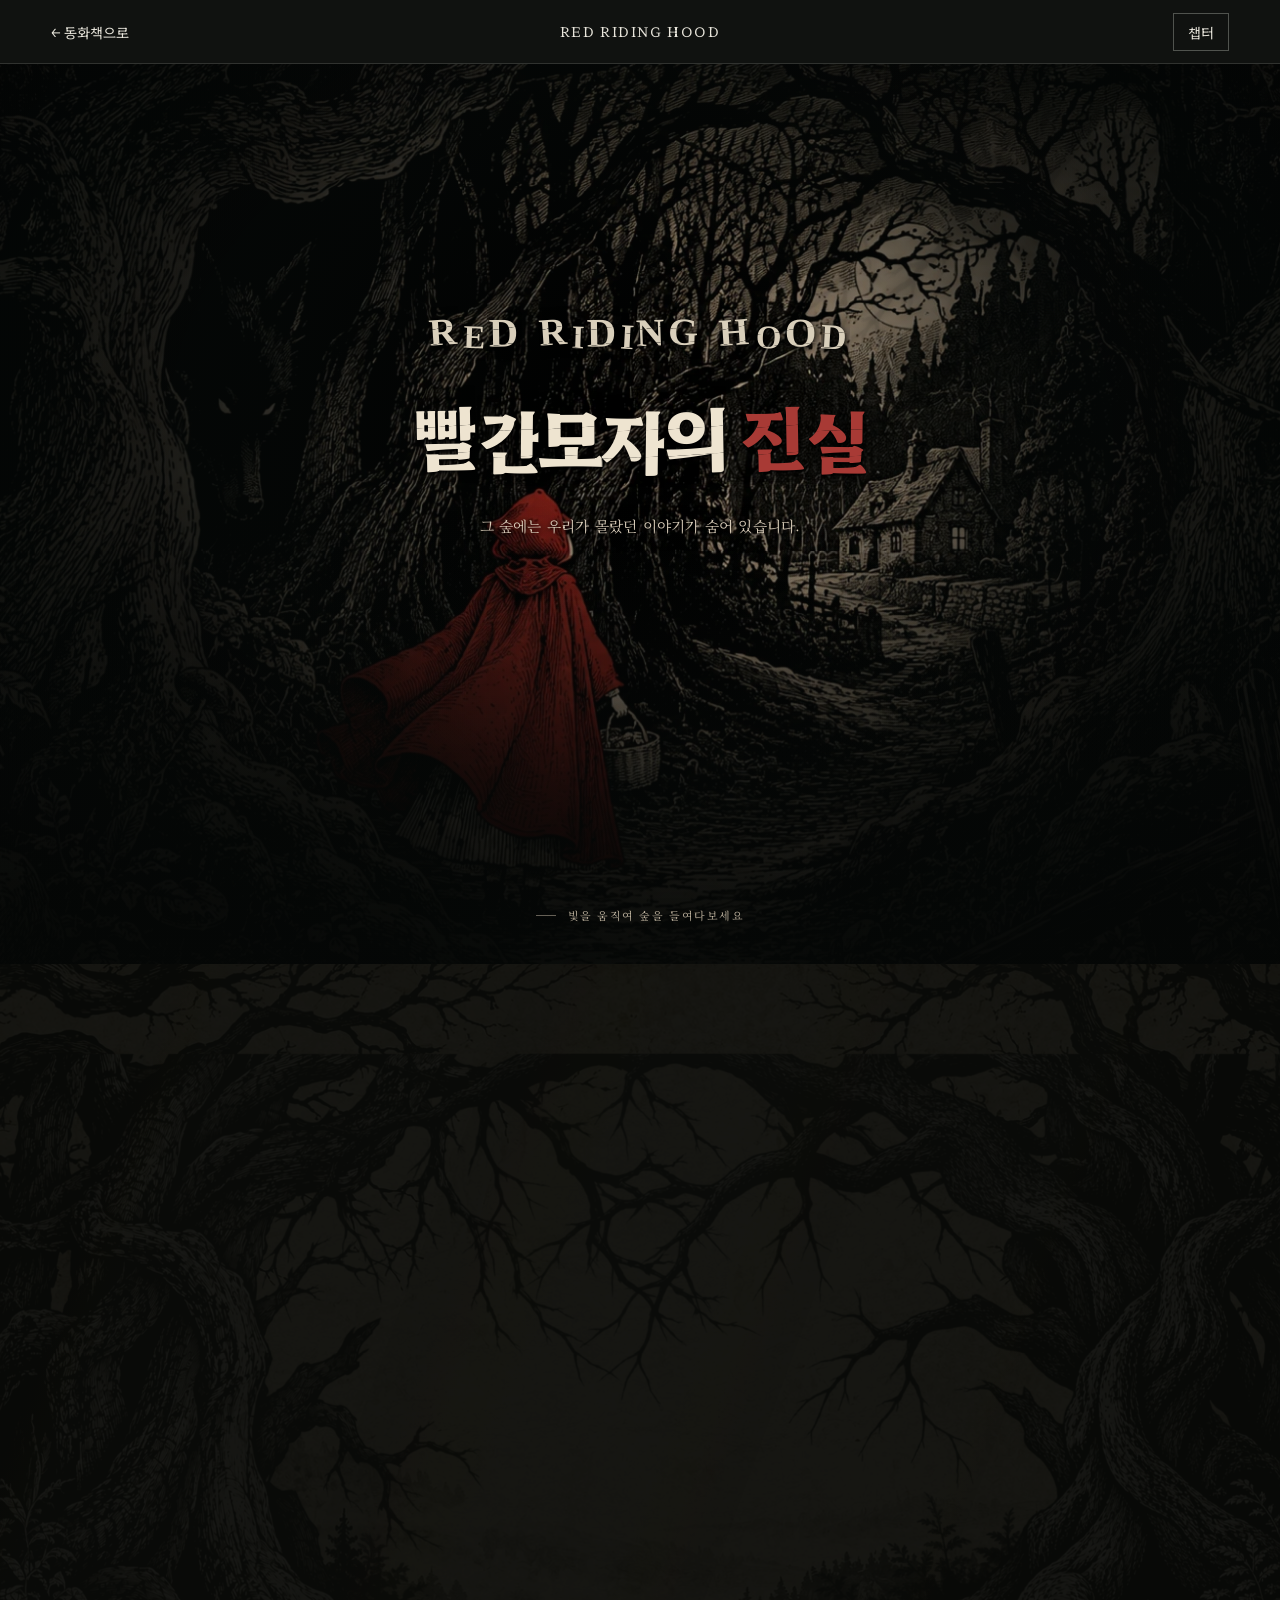
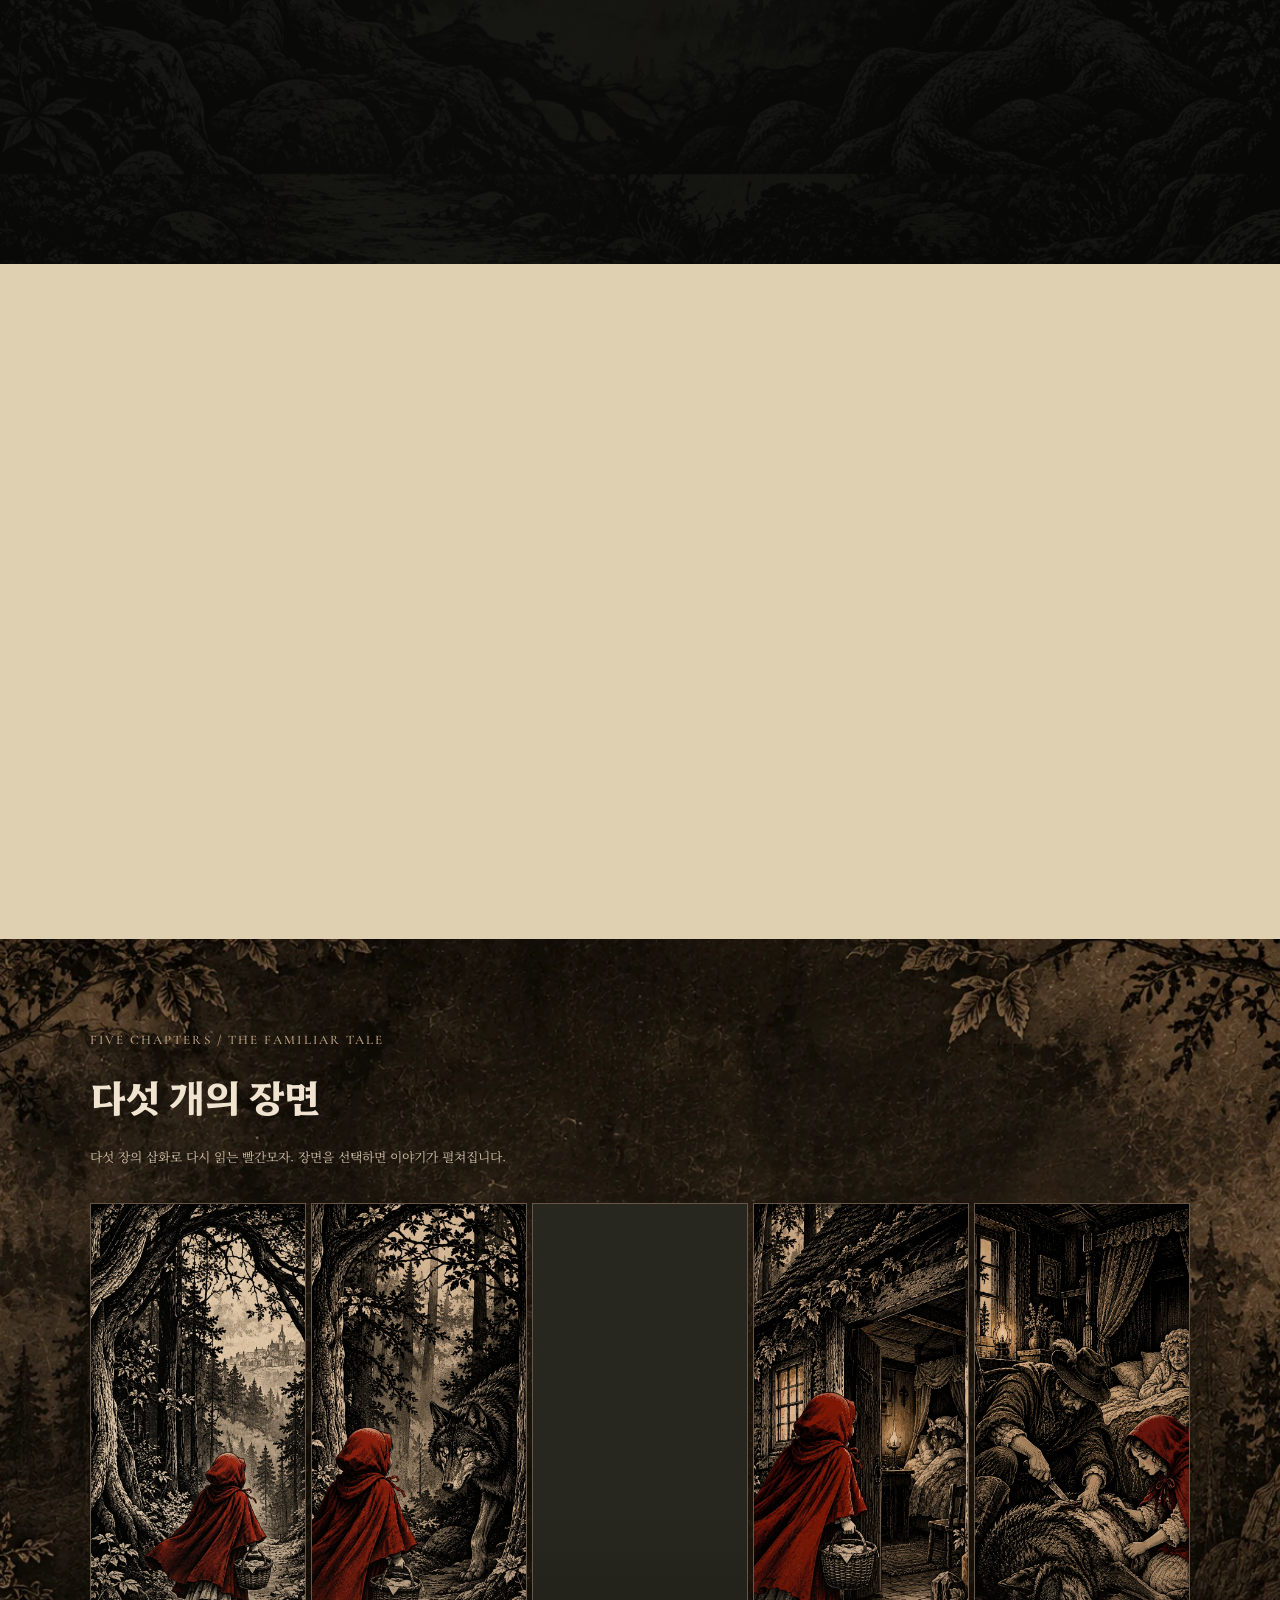
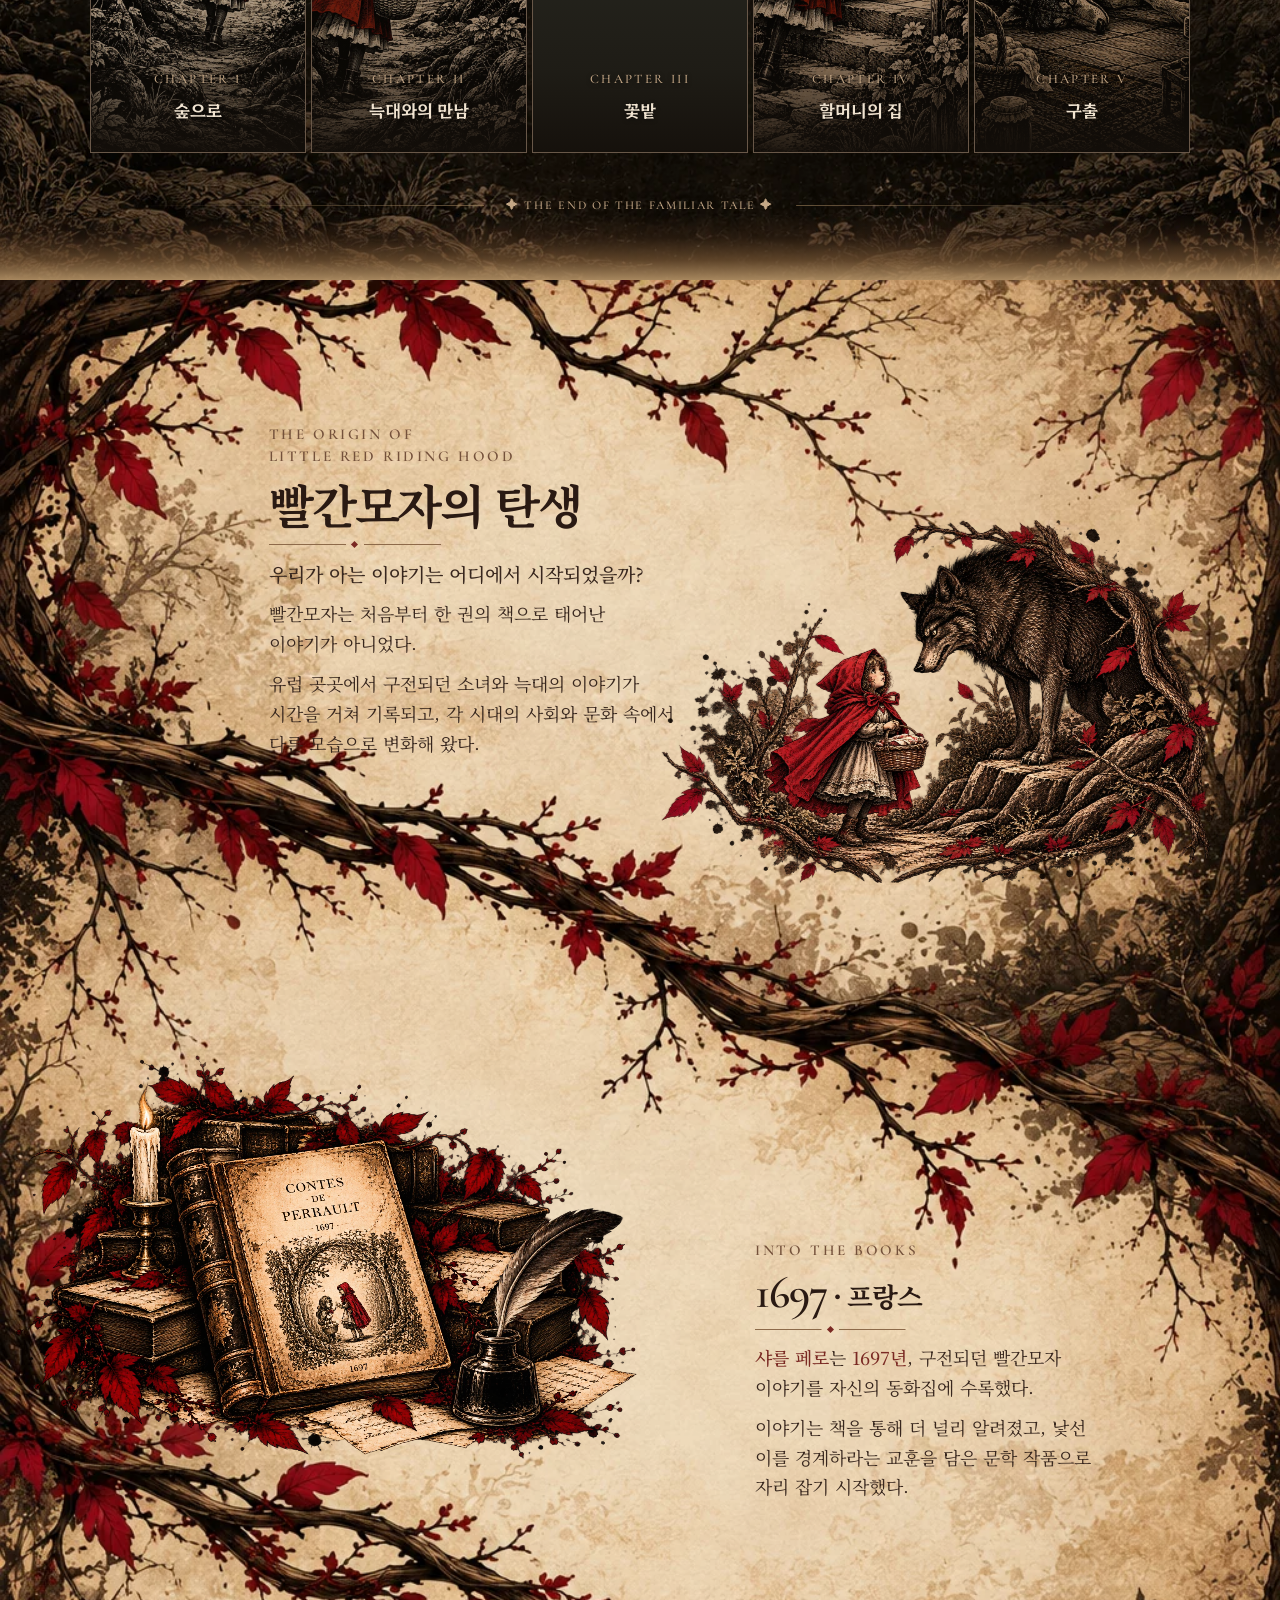
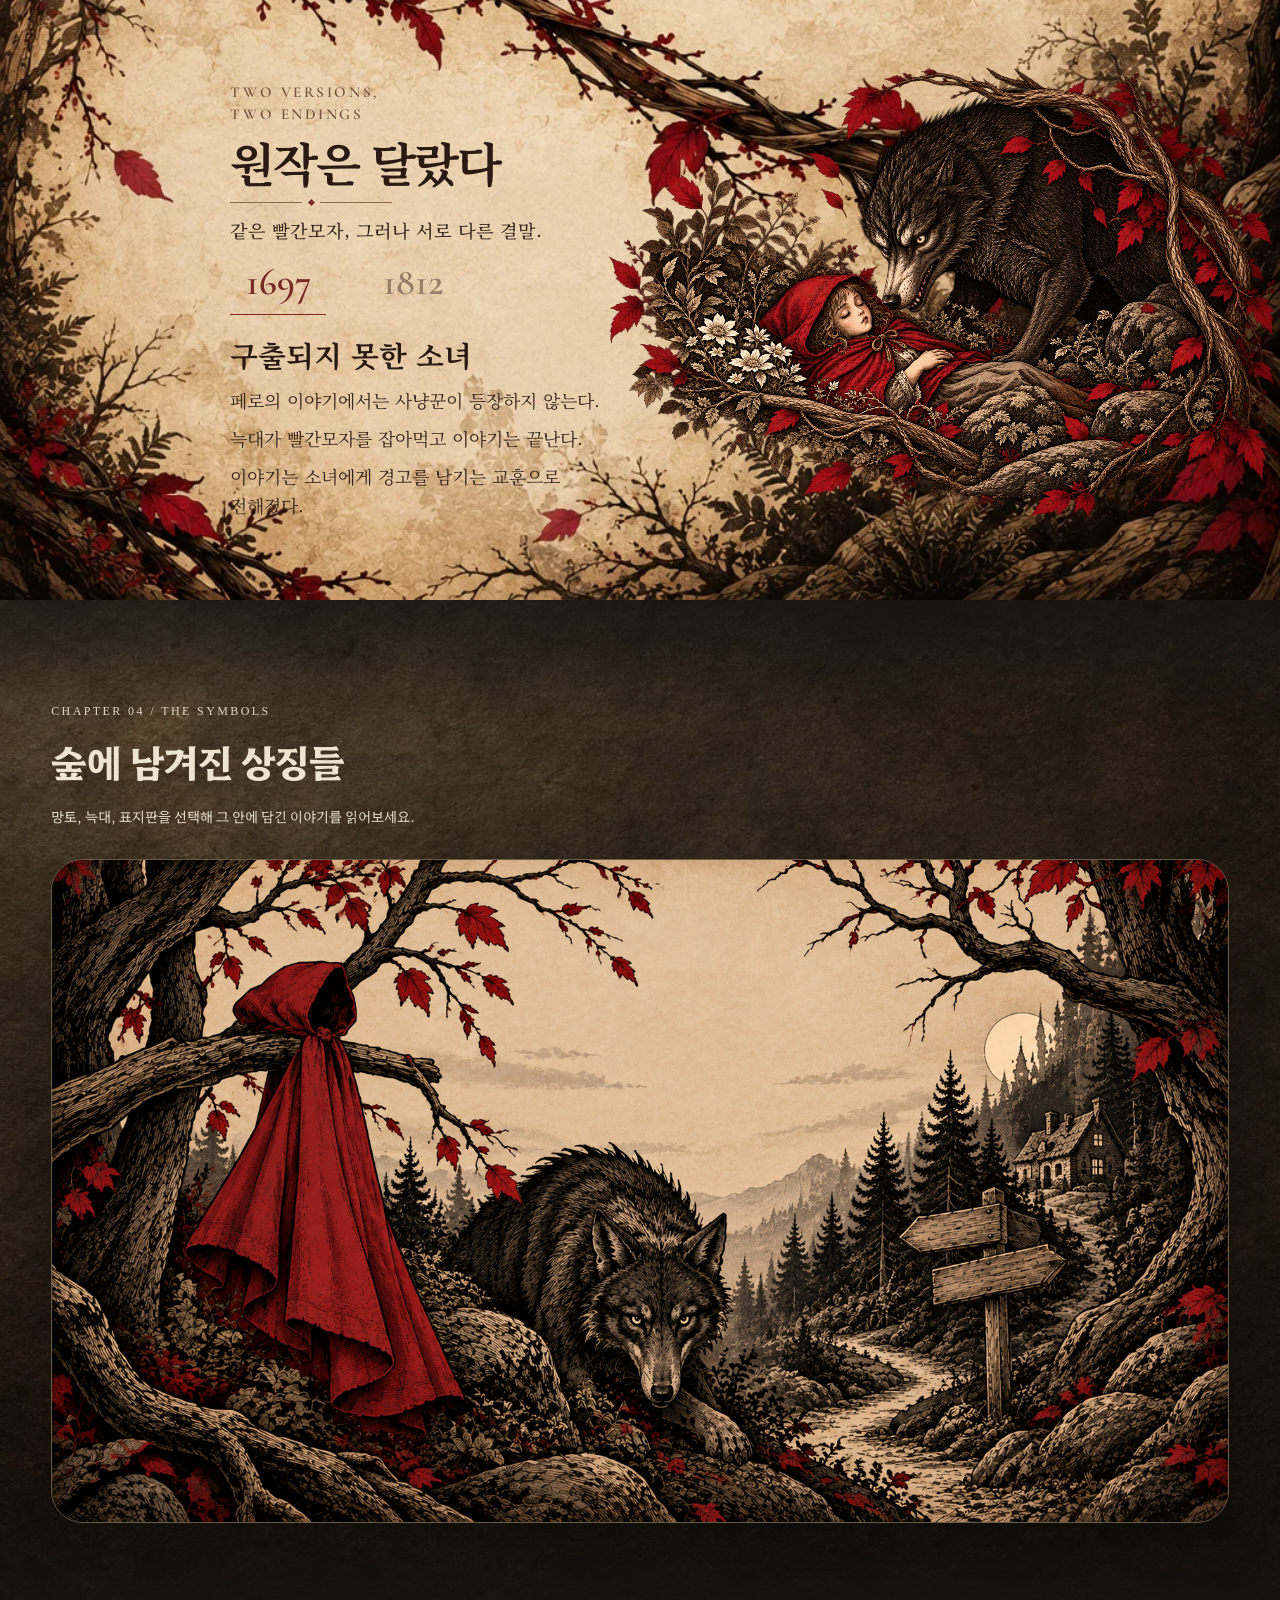
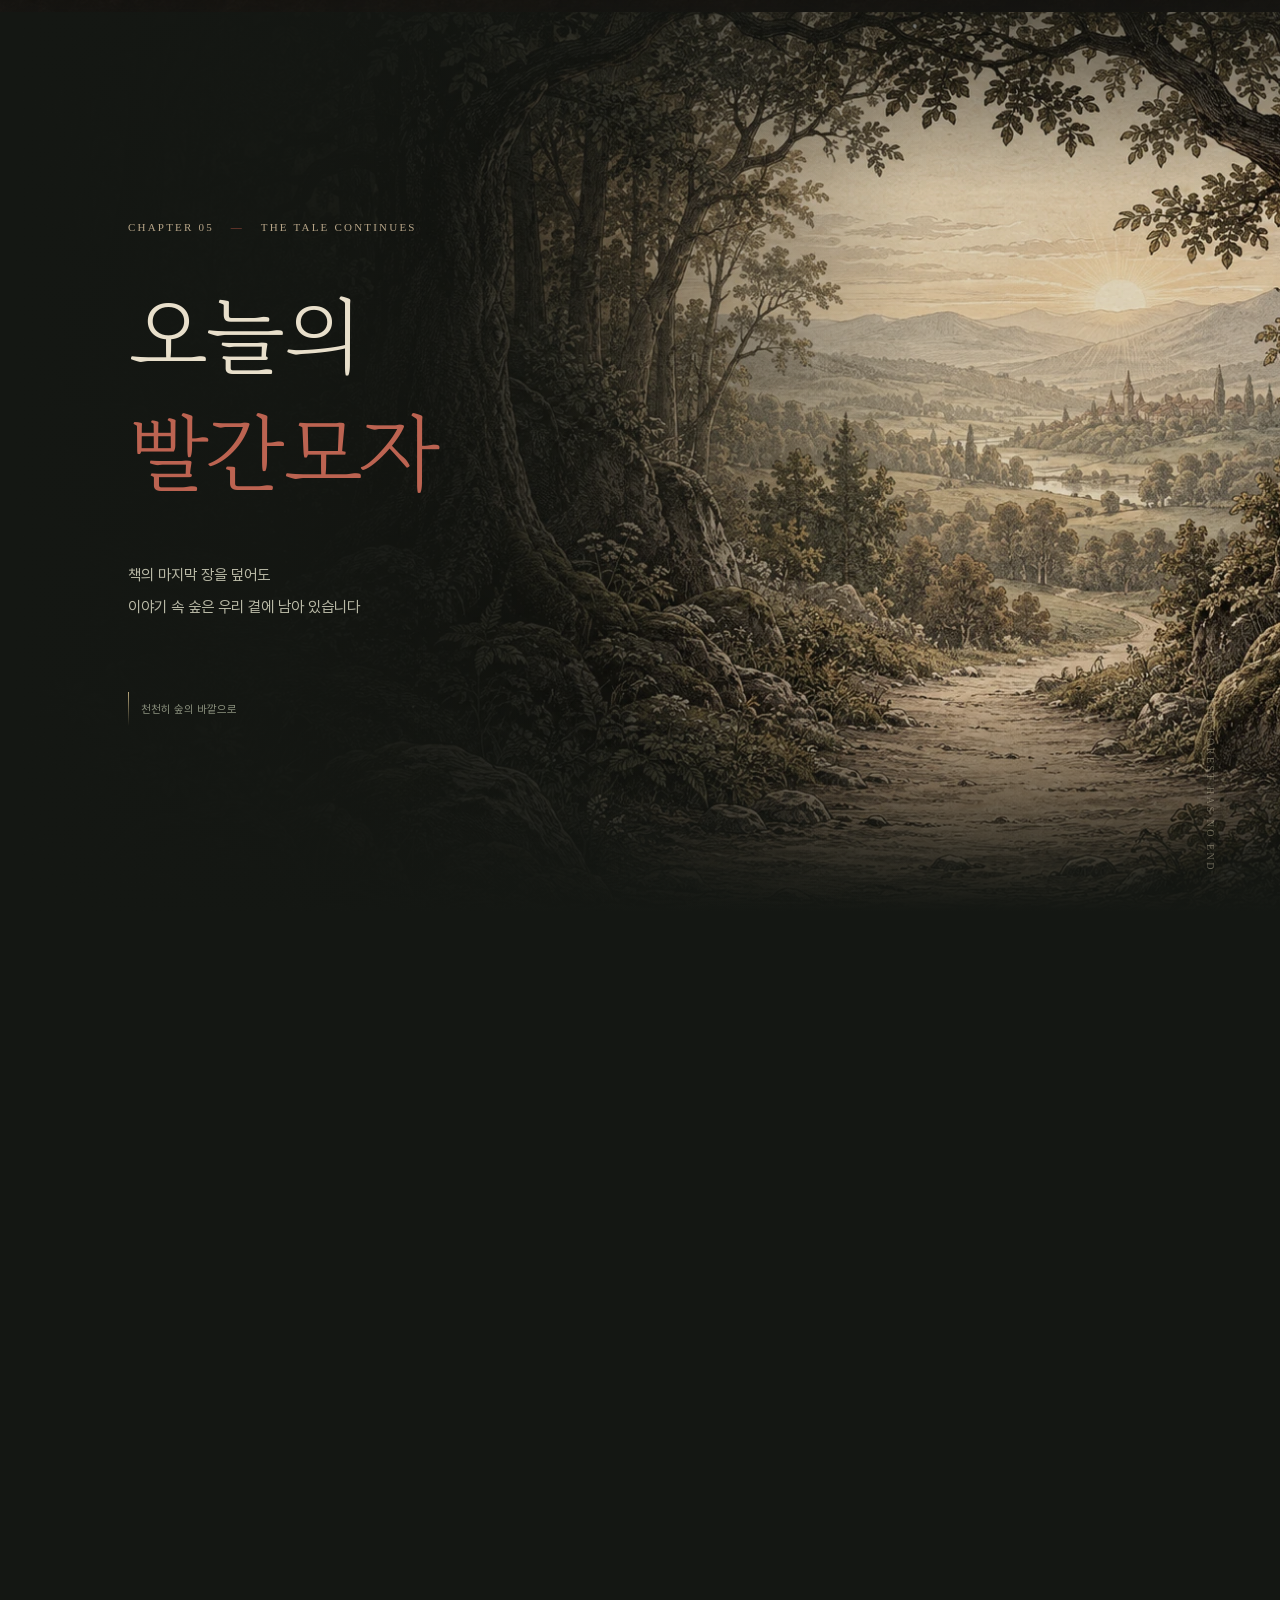
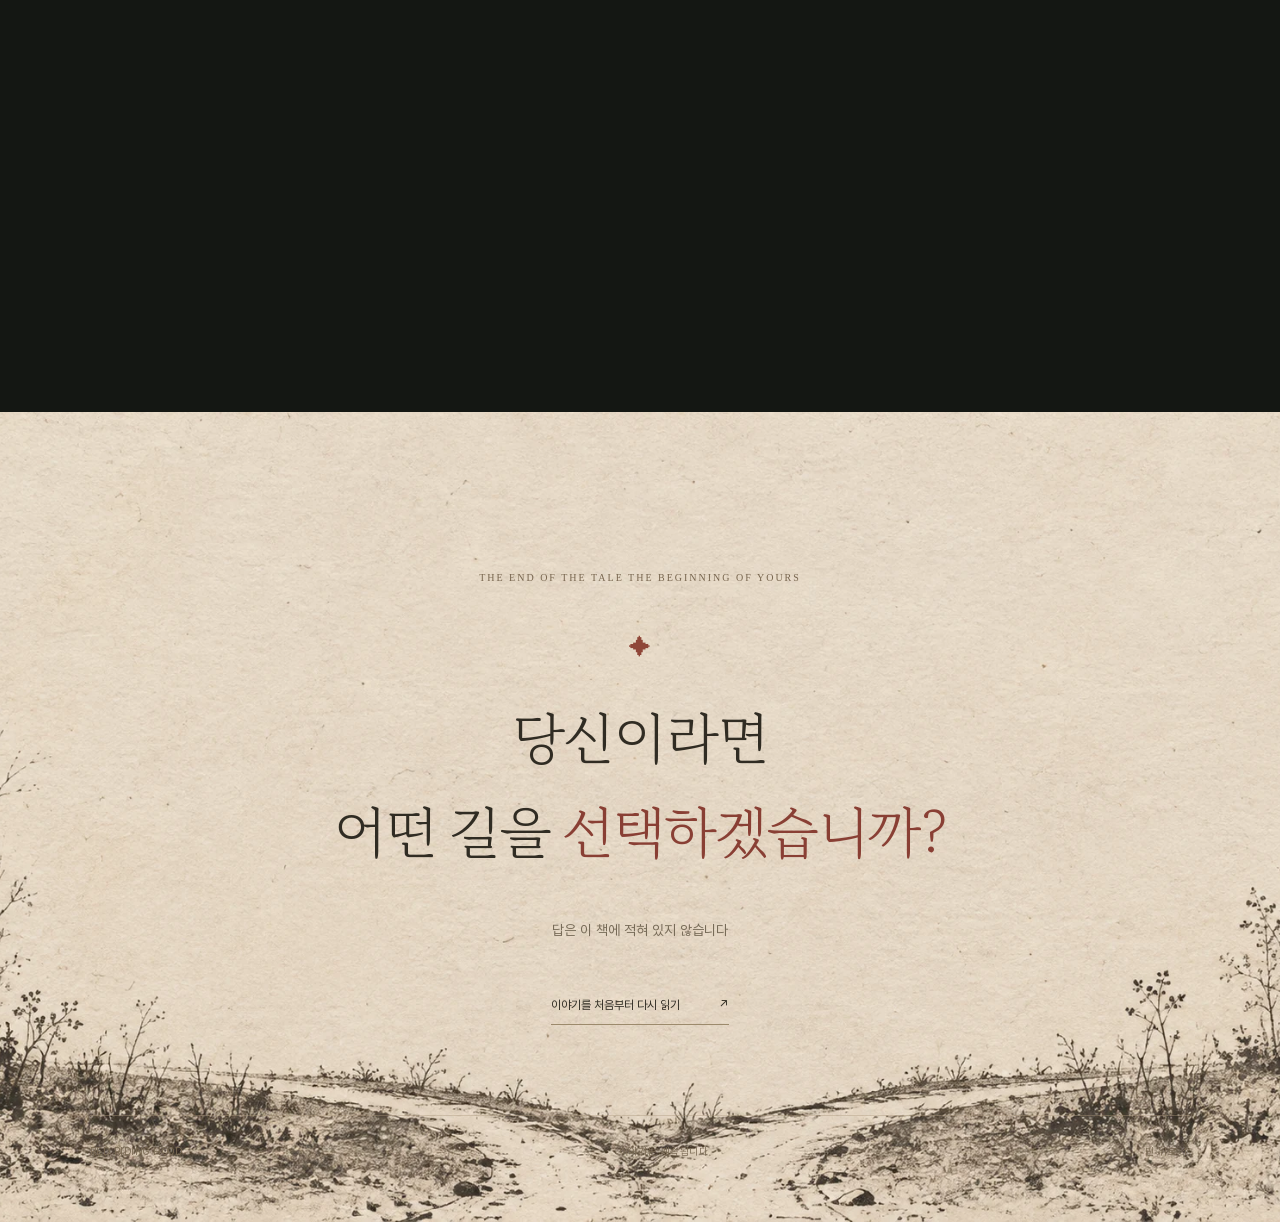
<file: redridinghood/index.html>
<!DOCTYPE html>
<html lang="ko">
<head>
  <meta charset="UTF-8">
  <meta name="viewport" content="width=device-width, initial-scale=1.0">
  <title>빨간모자</title>
  <link rel="stylesheet" href="css/fog-arrival.css">
  <script src="js/fog-arrival.js"></script>
  <meta name="description" content="우리가 알던 이야기 너머, 빨간모자의 진실. 빛을 움직여 숲에 숨은 이야기를 탐색하세요.">
  <link rel="preload" href="fonts/Hahmlet-Variable.ttf" as="font" type="font/ttf" crossorigin>
  <link rel="stylesheet" href="css/style.css">
  <script src="js/main.js" defer></script>
  <link rel="stylesheet" href="css/forest-transition.css">
  <script src="js/forest-transition.js" defer></script>
  <link rel="stylesheet" href="css/story-cards.css">
  <script defer src="js/story-cards.js"></script>
  <link rel="stylesheet" href="css/truth-section.css">
  <script defer src="js/truth-section.js"></script>
  <link rel="stylesheet" href="css/chapter04.css">
  <script defer src="js/chapter04.js"></script>
  <link rel="stylesheet" href="css/story-nav.css">
  <script src="js/story-nav.js" defer></script>
  <link rel="stylesheet" href="css/chapter05-integrated.css">
  <script defer src="js/chapter05-integrated.js"></script>
</head>
<body class="has-story-nav">
  <nav class="story-topnav" aria-label="이야기 탐색">
    <a href="../index.html?return=book#book-scene">← 동화책으로</a>
    <span class="story-topnav__title">RED RIDING HOOD</span>
    <button type="button" aria-expanded="false" aria-controls="story-chapters">챕터</button>
    <ul id="story-chapters" hidden>
      <li><a href="#intro-title">인트로</a></li>
      <li><a href="#story-title">우리가 기억하는 동화</a></li>
      <li><a href="#story-gallery-title">다섯 개의 장면</a></li>
      <li><a href="#truth-origin-title">빨간모자의 탄생</a></li>
      <li><a href="#truth-book-title">1697 · 프랑스</a></li>
      <li><a href="#truth-title">원작은 달랐다</a></li>
      <li><a href="#chapter04">숲에 남겨진 상징들</a></li>
      <li><a href="#chapter05">오늘의 빨간모자</a></li>
    </ul>
  </nav>
  <main>
    <section class="intro" aria-labelledby="intro-title">
      <div class="intro__scene" aria-hidden="true">
        <img class="intro__image intro__background" src="images/intro/intro-main.webp" alt="" fetchpriority="high" decoding="async">
        <img class="intro__image intro__shadow" src="images/intro/intro-trees.webp" alt="" decoding="async">
        <!-- The supplied tree texture differs from the background. Use only its
             silhouette, with no independent parallax, to avoid doubled details. -->
        <img class="intro__image intro__trees" src="images/intro/intro-trees.webp" alt="" decoding="async">
      </div>
      <div class="intro__lighting" aria-hidden="true"></div>
      <div class="intro__vignette" aria-hidden="true"></div>
      <!-- Position and entrance transforms live on separate wrappers. -->
      <div class="intro__ui">
        <div class="intro__type-enter">
          <p class="intro__eyebrow" aria-label="RED RIDING HOOD"><span aria-hidden="true" class="type-english"><span class="type-word"><span class="type-en" style="--i:0;--r:-4deg;--y:-2px;--s:1">R</span><span class="type-en" style="--i:1;--r:2deg;--y:1px;--s:0.86">E</span><span class="type-en" style="--i:2;--r:-1deg;--y:0px;--s:1.06">D</span></span> <span class="type-word"><span class="type-en" style="--i:0;--r:-4deg;--y:-2px;--s:1">R</span><span class="type-en" style="--i:1;--r:2deg;--y:1px;--s:0.86">I</span><span class="type-en" style="--i:2;--r:-1deg;--y:0px;--s:1.06">D</span><span class="type-en" style="--i:3;--r:3deg;--y:2px;--s:0.93">I</span><span class="type-en" style="--i:4;--r:-2deg;--y:-1px;--s:1.02">N</span><span class="type-en" style="--i:5;--r:1deg;--y:-2px;--s:1">G</span></span> <span class="type-word"><span class="type-en" style="--i:0;--r:-4deg;--y:-2px;--s:1">H</span><span class="type-en" style="--i:1;--r:2deg;--y:1px;--s:0.86">O</span><span class="type-en" style="--i:2;--r:-1deg;--y:0px;--s:1.06">O</span><span class="type-en" style="--i:3;--r:3deg;--y:2px;--s:0.93">D</span></span></span></p>
          <h1 id="intro-title" aria-label="빨간모자의 진실"><span aria-hidden="true" class="type-korean"><span class="type-word"><span class="type-ko" style="--i:0;--r:-1deg;--y:-2px;--s:1">빨</span><span class="type-ko" style="--i:1;--r:0.6deg;--y:1px;--s:0.98">간</span><span class="type-ko" style="--i:2;--r:-0.4deg;--y:0px;--s:1.02">모</span><span class="type-ko" style="--i:3;--r:0.8deg;--y:2px;--s:1">자</span><span class="type-ko" style="--i:4;--r:-1deg;--y:-1px;--s:1">의</span></span> <span class="intro__title-accent type-word"><span class="type-ko" style="--i:0;--r:-1deg;--y:-2px;--s:1">진</span><span class="type-ko" style="--i:1;--r:0.6deg;--y:1px;--s:0.98">실</span></span></span></h1>
          <p class="intro__description">그 숲에는 우리가 몰랐던 이야기가 숨어 있습니다.</p>
        </div>
      </div>
      <p class="intro__hint"><span aria-hidden="true"></span><span class="intro__hint-desktop">빛을 움직여 숲을 들여다보세요</span><span class="intro__hint-touch">빛이 머무는 숲을 들여다보세요</span></p>
      <div class="intro__pointer" aria-hidden="true"></div>
      <p class="intro__error" role="status" hidden>숲 이미지를 불러오지 못했습니다. 잠시 후 다시 방문해 주세요.</p>
    </section>
    <!-- Native-scroll passage with verified transparent foreground trees. -->
    <section class="forest-transition" aria-labelledby="story-title">
      <div class="forest-transition__stage">
        <img class="forest-transition__background" src="images/transition/story-background.webp" alt="밝은 종이 위에 새겨진 숲과 먼 마을" width="1672" height="940" decoding="async">
        <img class="forest-transition__tree forest-transition__tree--left" src="images/transition/transition-tree-left.webp" alt="" aria-hidden="true" width="1672" height="941" decoding="async">
        <img class="forest-transition__tree forest-transition__tree--right" src="images/transition/transition-tree-right.webp" alt="" aria-hidden="true" width="1672" height="941" decoding="async">
        <div class="forest-transition__mist" aria-hidden="true"></div>
        <div class="forest-transition__dark" aria-hidden="true"></div>
        <article class="forest-transition__copy">
          <p class="forest-transition__label">CHAPTER 01 / THE STORY</p>
          <h2 id="story-title">우리가 기억하는 동화</h2>
          <p>빨간모자는 할머니를 만나기 위해 숲으로 향합니다.</p>
          <p>그곳에서 만난 늑대는 그녀보다 먼저 할머니의 집에 도착합니다.</p>
          <p>하지만 우리가 알고 있는 결말은 처음부터 존재했던 것이 아닙니다.</p>
          <blockquote>“그 이야기에는 원래 사냥꾼이 없었습니다.”</blockquote>
          <p class="forest-transition__note">1697년 샤를 페로의 문학판을 가리킵니다.<br>모든 초기 구전 설화가 같은 결말이었다는 뜻은 아닙니다.</p>
        </article>
      </div>
    </section>
    <section class="story-gallery" aria-labelledby="story-gallery-title">
      <header class="story-gallery__heading"><p>FIVE CHAPTERS / THE FAMILIAR TALE</p><h2 id="story-gallery-title">다섯 개의 장면</h2><p>다섯 장의 삽화로 다시 읽는 빨간모자. 장면을 선택하면 이야기가 펼쳐집니다.</p></header>
      <!-- Click accordion; mobile reading area shares the selected story. -->
      <div class="story-cards">
        <button class="story-card" type="button" data-story="0" aria-expanded="false" aria-controls="story-copy-01 story-mobile-detail" aria-label="01 숲으로">
          <img src="images/story/story-01-forest.webp" alt="" loading="lazy" decoding="async" width="874" height="1800">
          <span class="story-card__shade" aria-hidden="true"></span>
          <span class="story-card__title"><span class="story-card__chapter-label">CHAPTER I</span><span class="story-card__name">숲으로</span></span>
          <span class="story-card__copy" id="story-copy-01" aria-hidden="true"><span class="story-card__chapter">CHAPTER 01 — 숲으로</span><span class="story-card__text">빨간모자는 할머니에게 음식을 전하기 위해 숲으로 향합니다. 어머니의 당부를 기억하며 낯선 숲길을 걷기 시작합니다.</span></span>
        </button>
        <button class="story-card" type="button" data-story="1" aria-expanded="false" aria-controls="story-copy-02 story-mobile-detail" aria-label="02 늑대와의 만남">
          <img src="images/story/story-02-wolf.webp" alt="" loading="lazy" decoding="async" width="874" height="1800">
          <span class="story-card__shade" aria-hidden="true"></span>
          <span class="story-card__title"><span class="story-card__chapter-label">CHAPTER II</span><span class="story-card__name">늑대와의 만남</span></span>
          <span class="story-card__copy" id="story-copy-02" aria-hidden="true"><span class="story-card__chapter">CHAPTER 02 — 늑대와의 만남</span><span class="story-card__text">숲에서 늑대를 만난 빨간모자는 할머니의 집이 어디에 있는지 알려줍니다. 늑대는 그녀보다 먼저 도착할 계획을 세웁니다.</span></span>
        </button>
        <button class="story-card" type="button" data-story="2" aria-expanded="false" aria-controls="story-copy-03 story-mobile-detail" aria-label="03 꽃밭">
          <img src="images/story/story-03-flowers.webp" alt="" loading="lazy" decoding="async" width="874" height="1800">
          <span class="story-card__shade" aria-hidden="true"></span>
          <span class="story-card__title"><span class="story-card__chapter-label">CHAPTER III</span><span class="story-card__name">꽃밭</span></span>
          <span class="story-card__copy" id="story-copy-03" aria-hidden="true"><span class="story-card__chapter">CHAPTER 03 — 꽃밭</span><span class="story-card__text">빨간모자는 아름다운 꽃에 이끌려 길을 벗어납니다. 그동안 늑대는 지름길로 할머니의 집을 향합니다.</span></span>
        </button>
        <button class="story-card" type="button" data-story="3" aria-expanded="false" aria-controls="story-copy-04 story-mobile-detail" aria-label="04 할머니의 집">
          <img src="images/story/story-04-grandma.webp" alt="" loading="lazy" decoding="async" width="874" height="1800">
          <span class="story-card__shade" aria-hidden="true"></span>
          <span class="story-card__title"><span class="story-card__chapter-label">CHAPTER IV</span><span class="story-card__name">할머니의 집</span></span>
          <span class="story-card__copy" id="story-copy-04" aria-hidden="true"><span class="story-card__chapter">CHAPTER 04 — 할머니의 집</span><span class="story-card__text">늑대는 할머니를 삼키고 할머니의 옷을 입은 채 빨간모자를 기다립니다. 아무것도 모르는 빨간모자가 집에 도착합니다.</span></span>
        </button>
        <button class="story-card" type="button" data-story="4" aria-expanded="false" aria-controls="story-copy-05 story-mobile-detail" aria-label="05 구출">
          <img src="images/story/story-05-rescue.webp" alt="" loading="lazy" decoding="async" width="874" height="1800">
          <span class="story-card__shade" aria-hidden="true"></span>
          <span class="story-card__title"><span class="story-card__chapter-label">CHAPTER V</span><span class="story-card__name">구출</span></span>
          <span class="story-card__copy" id="story-copy-05" aria-hidden="true"><span class="story-card__chapter">CHAPTER 05 — 구출</span><span class="story-card__text">늑대에게 삼켜진 빨간모자와 할머니는 사냥꾼에게 구출됩니다. 두 사람은 무사히 살아나고 이야기는 끝을 맺습니다.</span></span>
        </button>
      </div>
      <div class="story-gallery__ornament" aria-hidden="true"><span>✦ THE END OF THE FAMILIAR TALE ✦</span></div>
      <section class="story-mobile-detail" id="story-mobile-detail" aria-live="polite" aria-atomic="true" hidden>
        <h3></h3><p></p>
      </section>
    </section>
    <!-- One static illustrated page: origin, publication, and two endings. -->
    <section class="truth-section" aria-labelledby="truth-origin-title">
      <div class="truth-page truth-canvas">
        <section class="truth-row truth-origin" aria-labelledby="truth-origin-title">
          <div class="truth-copy">
            <p class="truth-eyebrow">THE ORIGIN OF<br>LITTLE RED RIDING HOOD</p>
            <h2 id="truth-origin-title">빨간모자의 탄생</h2>
            <div class="truth-rule" aria-hidden="true"></div>
            <p class="truth-subtitle">우리가 아는 이야기는 어디에서 시작되었을까?</p>
            <p class="truth-opening-paragraph">빨간모자는 처음부터 한 권의 책으로 태어난 이야기가 아니었다.</p>
            <p>유럽 곳곳에서 구전되던 소녀와 늑대의 이야기가 시간을 거쳐 기록되고, 각 시대의 사회와 문화 속에서 다른 모습으로 변화해 왔다.</p>
          </div>
          <figure class="truth-art truth-origin-art"><video class="truth-origin-video" src="images/redridinghood/redhood.webm" aria-label="빨간모자 애니메이션" width="1536" height="1024" autoplay muted loop playsinline preload="metadata"></video></figure>
        </section>
        <section class="truth-row truth-publication" aria-labelledby="truth-book-title">
          <figure class="truth-art"><video class="truth-book-video" src="images/redridinghood/book.webm" aria-label="촛불과 깃펜 옆의 페로 동화집 애니메이션" width="1536" height="1024" autoplay muted loop playsinline preload="metadata"></video></figure>
          <div class="truth-copy">
            <p class="truth-eyebrow">INTO THE BOOKS</p>
            <h2 id="truth-book-title"><span class="truth-history-year">1697</span><span class="truth-history-place"> · 프랑스</span></h2>
            <div class="truth-rule" aria-hidden="true"></div>
            <p><strong>샤를 페로</strong>는 <strong>1697년</strong>, 구전되던 빨간모자 이야기를 자신의 동화집에 수록했다.</p>
            <p>이야기는 책을 통해 더 널리 알려졌고, 낯선 이를 경계하라는 교훈을 담은 문학 작품으로 자리 잡기 시작했다.</p>
          </div>
        </section>
        <section class="truth-row truth-comparison" aria-labelledby="truth-title">
          <div class="truth-ending-copy">
          <header class="truth-comparison-heading truth-copy">
            <p class="truth-eyebrow">TWO VERSIONS,<br>TWO ENDINGS</p>
            <h2 id="truth-title">원작은 달랐다</h2>
            <div class="truth-rule" aria-hidden="true"></div>
            <p class="truth-subtitle">같은 빨간모자, 그러나 서로 다른 결말.</p>
            <div class="truth-years" role="group" aria-label="비교할 판본 연도">
              <button type="button" data-year="1697" aria-pressed="true" aria-controls="truth-ending truth-ending-art">1697</button>
              <span aria-hidden="true">|</span>
              <button type="button" data-year="1812" aria-pressed="false" aria-controls="truth-ending truth-ending-art">1812</button>
            </div>
          </header>
          <div class="truth-ending truth-copy" id="truth-ending" aria-live="polite" aria-atomic="true">
            <h3>구출되지 못한 소녀</h3>
            <div class="truth-description"><p>페로의 이야기에서는 사냥꾼이 등장하지 않는다.</p><p>늑대가 빨간모자를 잡아먹고 이야기는 끝난다.</p><p>이야기는 소녀에게 경고를 남기는 교훈으로 전해졌다.</p></div>
          </div>
          </div>
          <figure class="truth-art truth-ending-art" id="truth-ending-art">
            <video data-ending-image="1697" src="images/redridinghood/wolf.webm" aria-label="늑대와 빨간모자의 페로 판본 결말 애니메이션" width="1536" height="1024" autoplay muted loop playsinline preload="auto"></video>
            <video data-ending-image="1812" src="images/redridinghood/hunter.webm" aria-label="사냥꾼의 구출 장면 애니메이션" width="1536" height="1024" autoplay muted loop playsinline preload="auto" hidden></video>
          </figure>
        </section>
      </div>
    </section>
    <section class="symbols-section" id="chapter04" aria-labelledby="symbols-title">
      <header class="symbols-heading">
        <p>CHAPTER 04 / THE SYMBOLS</p>
        <h2 id="symbols-title">숲에 남겨진 상징들</h2>
        <p id="symbols-hint">망토, 늑대, 표지판을 선택해 그 안에 담긴 이야기를 읽어보세요.</p>
      </header>
      <div class="symbols-frame">
        <div class="symbols-scene" aria-describedby="symbols-hint">
          <img src="images/redridinghood/chapter04-bg.webp" alt="나무 사이에 걸린 붉은 망토, 숲길의 늑대와 갈림길 표지판" width="1672" height="941" loading="lazy">
          <img class="symbols-object" data-layer="cloak" src="images/redridinghood/cloak.webp" alt="" width="1672" height="941" loading="lazy" aria-hidden="true">
          <img class="symbols-object" data-layer="wolf" src="images/redridinghood/wolf.webp" alt="" width="1672" height="941" loading="lazy" aria-hidden="true">
          <img class="symbols-object" data-layer="sign" src="images/redridinghood/sign.webp" alt="" width="1672" height="941" loading="lazy" aria-hidden="true">
        </div>
        <nav class="symbols-controls" aria-label="상징 선택">
          <button type="button" data-symbol="cloak" aria-expanded="false" aria-controls="symbol-panel">붉은 망토</button>
          <button type="button" data-symbol="wolf" aria-expanded="false" aria-controls="symbol-panel">늑대</button>
          <button type="button" data-symbol="sign" aria-expanded="false" aria-controls="symbol-panel">갈림길 표지판</button>
        </nav>
        <section class="symbols-panel" id="symbol-panel" role="dialog" aria-modal="true" aria-labelledby="symbol-panel-title" hidden>
          <button class="symbols-panel__close" type="button" aria-label="상징 설명 닫기">×</button>
          <span class="symbols-panel__label">READING THE SYMBOLS</span>
          <h3 id="symbol-panel-title"></h3>
          <div class="symbols-panel__body"></div>
        </section>
      </div>
      <template id="symbol-cloak" data-title="붉은 망토 · 이름이 된 색">
        <p>페로의 1697년 판본에서 소녀는 할머니가 만들어 준 빨간 두건 때문에 ‘빨간모자’라고 불립니다. 이 장면의 망토는 그 두건을 시각적으로 확장한 표현입니다.</p>
        <p>이 전시에서는 숲의 어두운 색과 대비되는 붉은색을 소녀의 존재와 정체성을 드러내는 표식으로 읽습니다. 색에 부여하는 의미는 여러 해석 중 하나이며, 작품이 직접 밝힌 유일한 정답은 아닙니다.</p>
        <p><a href="https://sites.pitt.edu/~dash/perrault02.html" target="_blank" rel="noopener noreferrer">페로 판본 읽기 (영문, 새 창)</a></p>
      </template>
      <template id="symbol-wolf" data-title="늑대 · 다정한 목소리의 위험">
        <p>페로는 이야기 끝의 교훈에서 ‘늑대’를 인간의 위험한 접근에 빗댑니다. 특히 부드럽게 말하고 친근하게 다가오는 존재도 경계해야 한다는 뜻을 드러냅니다.</p>
        <p>따라서 늑대는 숲속의 포식자인 동시에 신뢰를 이용하는 상대의 상징으로 읽을 수 있습니다. 위협은 무서운 겉모습만으로 알아볼 수 있는 것이 아니라는 해석입니다.</p>
        <p><a href="https://sites.pitt.edu/~dash/perrault02.html" target="_blank" rel="noopener noreferrer">페로의 이야기와 교훈 읽기 (영문, 새 창)</a></p>
      </template>
      <template id="symbol-sign" data-title="갈림길 · 선택이 이야기가 되는 곳">
        <p>페로 판본에서 늑대는 짧은 길로 달리고, 소녀는 꽃을 모으며 먼 길을 돌아갑니다. 두 인물이 서로 다른 길을 택하는 장면은 할머니의 집에 도착하는 순서를 바꿉니다.</p>
        <p>이 장면의 표지판은 그 갈림길을 눈에 보이게 만든 전시 장치입니다. 여기에서는 길을 정보와 선택의 상징으로 해석합니다. 표지판 자체가 페로 원문에 등장하는 물건이라는 뜻은 아닙니다.</p>
        <p><a href="https://sites.pitt.edu/~dash/perrault02.html" target="_blank" rel="noopener noreferrer">판본 속 두 갈래 길 읽기 (영문, 새 창)</a></p>
      </template>
    </section>
<section class="chapter05" id="chapter05" aria-labelledby="epilogue-title">
    <section class="epilogue" aria-labelledby="epilogue-title">
      <div class="scene" aria-hidden="true">
        <div class="forest"></div><div class="daylight"></div>
        <div class="scene-vignette"></div>
        <span class="scene-caption">THE FOREST HAS NO END</span>
      </div>
      <div class="narrative">
        <section class="passage opening" data-stage="0">
          <p class="eyebrow">CHAPTER 05 <span>—</span> THE TALE CONTINUES</p>
          <h2 class="chapter05-title" id="epilogue-title">오늘의<br><em>빨간모자</em></h2>
          <p class="intro-copy">책의 마지막 장을 덮어도<br>이야기 속 숲은 우리 곁에 남아 있습니다</p>
          <p class="scroll-hint"><span></span> 천천히 숲의 바깥으로</p>
        </section>
        <section class="passage" data-stage="1" aria-labelledby="forest-line">
          <span class="line-number">I THE FOREST</span>
          <h2 id="forest-line">숲은<br>사라지지 않았다</h2>
          <p>익숙한 길을 벗어나는 순간<br>처음 만나는 세상 앞에서<br>우리는 다시 빨간모자가 됩니다</p>
        </section>
        <section class="passage" data-stage="2" aria-labelledby="wolf-line">
          <span class="line-number">II THE WOLF</span>
          <h2 id="wolf-line">늑대는<br>다른 얼굴을 하고</h2>
          <p>때로는 다정한 말로<br>때로는 손쉬운 약속으로<br>우리는 누구의 목소리를 믿고 있을까요?</p>
        </section>
        <section class="passage" data-stage="3" aria-labelledby="path-line">
          <span class="line-number">III THE PATH</span>
          <h2 id="path-line">갈림길은 여전히<br>우리 앞에 있다</h2>
          <p>누군가가 정해 준 길과<br>스스로 걸어 보고 싶은 길 사이에서<br>다음 장을 쓰는 사람은 우리 자신입니다</p>
        </section>
      </div>
    </section>
    <section class="last-page" aria-labelledby="last-question">
      <p class="eyebrow">THE END OF THE TALE THE BEGINNING OF YOURS</p>
      <span class="ornament" aria-hidden="true">✦</span>
      <h2 id="last-question">당신이라면<br>어떤 길을 <em>선택하겠습니까?</em></h2>
      <p>답은 이 책에 적혀 있지 않습니다</p>
      <a class="return-link" href="#intro-title">이야기를 처음부터 다시 읽기 <span aria-hidden="true">↗</span></a>
      <footer><span>RED RIDING HOOD</span><span>이야기는 계속됩니다</span><a href="#chapter05">맨 위로 ↑</a></footer>
    </section>
  </section>
  </main>
</body>
</html>
</file>
<file: redridinghood/css/fog-arrival.css>
html.tale-fog-arrival::after{content:'';position:fixed;inset:-10%;z-index:2147483646;pointer-events:none;background:#929992;filter:blur(20px);animation:tale-fog-clear 900ms ease-out both}
@keyframes tale-fog-clear{0%{opacity:1}20%{opacity:.95}100%{opacity:0}}
@media(prefers-reduced-motion:reduce){html.tale-fog-arrival::after{display:none}}
</file>
<file: redridinghood/css/style.css>
@charset "UTF-8";

@font-face {
  font-family: "Hahmlet";
  src: url("../fonts/Hahmlet-Variable.ttf") format("truetype");
  font-style: normal;
  font-weight: 100 900;
  font-display: swap;
}

:root {
  color-scheme: dark;
  font-family: "Noto Serif KR", "Nanum Myeongjo", "Batang", "바탕", serif;
  color: #eee4d0;
  background: #090a08;
}

* { box-sizing: border-box; }
body { margin: 0; }

.intro {
  --light-x: 52%;
  --light-y: 43%;
  --light-size: clamp(270px, 40vw, 700px);
  --shadow-x: 0px;
  --shadow-y: 0px;
  --scene-x: 0px;
  --scene-y: 0px;
  position: relative;
  isolation: isolate;
  min-height: 640px;
  height: 100vh;
  height: 100svh;
  overflow: hidden;
  background: #090a08;
  /* Native touch scrolling remains available. */
  touch-action: auto;
}

.intro__scene {
  position: absolute;
  inset: -10px;
  transform: translate3d(var(--scene-x), var(--scene-y), 0);
}

.intro__image {
  position: absolute;
  inset: 0;
  width: 100%;
  height: 100%;
  object-fit: cover;
  object-position: 50% 50%;
  pointer-events: none;
  user-select: none;
}

.intro__background { z-index: 0; }
.intro__shadow {
  z-index: 1;
  filter: brightness(0) blur(5px);
  opacity: .19;
  transform: translate3d(var(--shadow-x), var(--shadow-y), 0);
  /* Blur and small displacement produce a soft visual shadow, not 3D geometry. */
}
.intro__trees {
  z-index: 2;
  filter: brightness(0);
  opacity: .09;
  /* Do not overlay unmatched engraved texture or move it independently. */
}

.intro__lighting,
.intro__vignette { position: absolute; inset: 0; pointer-events: none; }
.intro__lighting {
  z-index: 3;
  /* Reveal the original ink and paper beneath a veil, rather than paint white. */
  background: radial-gradient(ellipse var(--light-size) var(--light-size) at var(--light-x) var(--light-y),
    rgb(5 8 7 / .06) 0%, rgb(5 8 7 / .16) 19%,
    rgb(5 8 7 / .42) 44%, rgb(5 8 7 / .73) 74%, rgb(5 8 7 / .85) 100%);
}
.intro__vignette {
  z-index: 4;
  background: linear-gradient(to top, rgb(5 7 6 / .82), transparent 53%),
    radial-gradient(ellipse at 50% 42%, transparent 38%, rgb(0 0 0 / .36) 100%);
}

.intro__ui {
  position: absolute;
  z-index: 5;
  top: 40%;
  left: 50%;
  width: min(90%, 1000px);
  transform: translate(-50%, -50%);
  text-align: center;
  text-shadow: 0 2px 18px #000, 0 1px 5px #000;
  pointer-events: none;
}
.intro__eyebrow {
  margin: 0 0 22px;
  font-size: clamp(12px, 1vw, 15px);
  letter-spacing: .32em;
  color: #d1c3aa;
}
h1 {
  margin: 0;
  font-family: "Hahmlet", "Batang", serif;
  font-size: clamp(38px, 5.3vw, 78px);
  font-weight: 800;
  font-synthesis: none;
  line-height: 1.4;
  letter-spacing: -.065em;
  color: #e7e0d5;
  text-shadow: 0 2px 2px rgb(0 0 0 / .8), 0 5px 24px #000;
  word-break: keep-all;
}
.intro__title-accent { color: #c84b40; }
.intro__description {
  margin: 24px 0 0;
  font-size: clamp(13px, 1.15vw, 17px);
  line-height: 1.9;
  letter-spacing: .07em;
  word-break: keep-all;
}
.intro__hint {
  position: absolute;
  z-index: 5;
  bottom: 30px;
  left: 24px;
  right: 24px;
  display: flex;
  align-items: center;
  justify-content: center;
  gap: 12px;
  font-size: 11px;
  letter-spacing: .14em;
  color: #c6baa5;
}
.intro__hint > span:first-child {
  width: 20px;
  height: 1px;
  background: currentColor;
  opacity: .5;
}
.intro__hint-touch { display: none; }
.intro__pointer {
  position: absolute;
  z-index: 6;
  left: var(--light-x);
  top: var(--light-y);
  width: 15px;
  height: 15px;
  border: 1px solid rgb(235 222 192 / .25);
  border-radius: 50%;
  transform: translate(-50%, -50%);
  pointer-events: none;
  opacity: 0;
  transition: opacity .3s;
}
.intro__pointer::after {
  content: "";
  position: absolute;
  width: 3px;
  height: 3px;
  top: 5px;
  left: 5px;
  background: #cdbf9f;
  border-radius: 50%;
}
.intro[data-pointer="true"] .intro__pointer { opacity: .7; }
.intro__error { position: absolute; z-index: 7; top: 20px; inset-inline: 20px; text-align: center; }

@media (max-width: 600px) {
  .intro { --light-size: 340px; min-height: 560px; }
  .intro__image { object-position: 44% 50%; }
  .intro__ui { top: 43%; width: 92%; }
  h1 { font-size: clamp(28px, 8.4vw, 46px); letter-spacing: -.065em; }
  .intro__eyebrow { margin-bottom: 18px; letter-spacing: .2em; }
  .intro__description { max-width: 270px; margin: 20px auto 0; }
}
@media (hover: none), (pointer: coarse) {
  .intro__pointer, .intro__hint-desktop { display: none; }
  .intro__hint-touch { display: inline; }
}
@media (prefers-reduced-motion: reduce) {
  .intro__scene, .intro__shadow { transform: none; }
  .intro__pointer { display: none; transition: none; }
  .intro__hint-desktop { display: none; }
  .intro__hint-touch { display: inline; }
}

/* Letterpress titles: irregularity is static, never a looping shake. */
.intro__type-enter { animation: title-enter 1s cubic-bezier(.22,1,.36,1) both; }
.intro__eyebrow { margin: 0 0 clamp(22px,3vh,36px); font-family: Georgia, 'Times New Roman', serif; font-size: clamp(20px,3vw,43px); font-weight: 700; letter-spacing: .08em; line-height: 1.35; color: #d9cfbb; }
.type-english { display: flex; justify-content: center; gap: .5em; }
.type-word { display: inline-block; white-space: nowrap; }
.type-en,.type-ko { display: inline-block; transform: translateY(var(--y)) rotate(var(--r)) scale(var(--s)); transform-origin: 50% 80%; }
.type-en { mask-image: repeating-linear-gradient(173deg,#000 0 7px,#0009 7.2px 7.65px,#000 8px 15px); }
.intro__ui h1 { font-family: 'Hahmlet','Batang',serif; font-size: clamp(36px,5.6vw,80px); font-weight: 760; letter-spacing: -.06em; line-height: 1.35; color: #eee4d0; }
.type-ko { mask-image: repeating-linear-gradient(177deg,#000 0 15px,#000b 15.2px 15.6px,#000 16px 27px); }
.intro__title-accent { color: #A83A35; }
.intro__description { margin-top: clamp(22px,3vh,34px); letter-spacing: .015em; color: #d7cbb8; }
@keyframes title-enter { from { opacity: 0; transform: translateY(12px); } to { opacity: 1; transform: translateY(0); } }
@media(max-width:600px) {
 .intro__eyebrow { font-size: clamp(16px,5.2vw,26px); letter-spacing: .025em; margin-bottom: 24px; }
 .type-english { gap: .35em; }
 .intro__ui h1 { font-size: clamp(23px,7.4vw,42px); letter-spacing: -.065em; }
 .intro__description { max-width: 280px; font-size: 12px; line-height: 1.85; margin: 22px auto 0; }
}
@media(prefers-reduced-motion:reduce) { .intro__type-enter { animation: none; } }
</file>
<file: redridinghood/css/forest-transition.css>
/* Independent of the intro's lighting, title and pointer transforms. */
.forest-transition{position:relative;isolation:isolate;background:#dfd0b2;color:#24201c;--tree-left:-32%;--tree-right:32%;--background-y:0px;--dark:0;--mist:0;--copy-opacity:1;--copy-y:0px}
.forest-transition__stage{position:relative;min-height:760px;min-height:max(760px,100svh);overflow:clip;display:grid;place-items:center}
.forest-transition.is-enhanced{height:175svh;min-height:1330px}
.forest-transition.is-enhanced .forest-transition__stage{position:sticky;top:0}
.forest-transition__background,.forest-transition__tree{position:absolute;inset:0;width:100%;height:100%;object-fit:cover;object-position:center;pointer-events:none}
.forest-transition__background{inset:-14px 0;height:calc(100% + 28px);transform:translate3d(0,var(--background-y),0)}
.forest-transition__tree{object-fit:contain;z-index:1;will-change:transform}
.forest-transition__tree--left{transform:translate3d(var(--tree-left),0,0);object-position:left center}
.forest-transition__tree--right{transform:translate3d(var(--tree-right),0,0);object-position:right center}
.forest-transition__tree[hidden]{display:none}
.forest-transition__dark,.forest-transition__mist{position:absolute;inset:0;pointer-events:none;z-index:2}
.forest-transition__dark{background:#090a08;opacity:var(--dark)}
.forest-transition__mist{background:linear-gradient(110deg,transparent,#e8dfcb75 48%,transparent 80%);opacity:var(--mist)}
.forest-transition__copy{position:relative;z-index:3;width:min(640px,70%);padding:80px 20px;text-align:center;opacity:var(--copy-opacity);transform:translate3d(0,var(--copy-y),0)}
.forest-transition__copy:before{content:'';position:absolute;inset:4% -12%;z-index:-1;background:radial-gradient(ellipse,#e8dcc1a6,transparent 72%);pointer-events:none}
.forest-transition__label{font:10px/1.8 Arial,sans-serif;letter-spacing:.2em}
.forest-transition__copy h2{font-family:'Hahmlet','Batang',serif;font-size:clamp(27px,3.1vw,46px);line-height:1.5;letter-spacing:-.06em;font-weight:650;margin:23px 0 32px}
.forest-transition__copy>p:not(.forest-transition__label){font:15px/1.95 'Malgun Gothic',sans-serif;word-break:keep-all;margin:17px 0}
.forest-transition__copy blockquote{font:500 clamp(19px,2vw,26px)/1.7 'Hahmlet',serif;color:#a83a35;margin:34px 0 15px;word-break:keep-all}
.forest-transition__copy .forest-transition__note{font-size:11px!important;color:#5d5146}
@media(max-width:650px){.forest-transition__stage{min-height:max(730px,100svh)}.forest-transition.is-enhanced{height:170svh;min-height:1240px}.forest-transition__tree{width:120%;max-width:none;object-fit:cover}.forest-transition__tree--left{left:-10%;object-position:20% center}.forest-transition__tree--right{left:-10%;object-position:80% center}.forest-transition__copy{width:84%;padding:65px 8px}.forest-transition__copy>p:not(.forest-transition__label){font-size:14px}.forest-transition__copy blockquote{font-size:19px}}
@media(prefers-reduced-motion:reduce){.forest-transition.is-enhanced{height:auto;min-height:0}.forest-transition.is-enhanced .forest-transition__stage{position:relative}.forest-transition__background{transform:none}.forest-transition__tree{will-change:auto}}
</file>
<file: redridinghood/css/story-cards.css>
@import url('https://fonts.googleapis.com/css2?family=Cormorant+Garamond:wght@400;500;600&family=Noto+Serif+KR:wght@400&display=swap');
@font-face{font-family:'Story MaruBuri';src:url('https://hangeul.pstatic.net/hangeul_static/webfont/MaruBuri/MaruBuri-Bold.woff2') format('woff2');font-weight:700;font-display:swap}
@font-face{font-family:'Story MaruBuri';src:url('https://hangeul.pstatic.net/hangeul_static/webfont/MaruBuri/MaruBuri-SemiBold.woff2') format('woff2');font-weight:600;font-display:swap}
/* Only the story gallery and its top-layer reader are styled here. */
.story-gallery{padding:clamp(60px,6vw,110px) max(7%,20px) 65px;background:#211a13 url('../images/story/story-section-bg.webp') center / cover no-repeat;color:#F0E3D0}
.story-gallery__heading{max-width:1440px;margin:0 auto 34px}
.story-gallery__heading>p:first-child{font:500 13px/1.8 'Cormorant Garamond',Georgia,serif;letter-spacing:.16em;color:#C4A786}
.story-gallery h2{font:700 clamp(30px,3vw,48px)/1.4 'Story MaruBuri','Hahmlet','Batang',serif;letter-spacing:-.02em;color:#F0E3D0;margin:17px 0 22px}
.story-gallery__heading>p:last-child{font:400 clamp(12px,1vw,15px)/1.85 'Noto Serif KR','Batang',serif;color:#D2C0A8;word-break:keep-all}
.story-cards{display:flex;gap:5px;width:100%;max-width:1440px;margin:auto;height:clamp(460px,43vw,640px)}
.story-card{position:relative;flex:1 1 0;min-width:0;padding:0;border:1px solid #685748;border-radius:0;background:#272720;color:#eee3cf;cursor:pointer;text-align:left;overflow:hidden}
.story-card>img{position:absolute;inset:0;width:100%;height:100%;object-fit:cover;object-position:center 58%;filter:brightness(1);transition:filter .25s,transform .25s}
.story-card__shade{position:absolute;inset:0;background:linear-gradient(0deg,rgba(20,15,10,.92),rgba(20,15,10,.45) 15%,transparent 43%);pointer-events:none}
.story-card__title{position:absolute;bottom:28px;left:16px;right:16px;text-align:center;word-break:keep-all;text-shadow:0 1px 4px #0008;pointer-events:none}.story-card__chapter-label{display:block;font:500 13px/1.6 'Cormorant Garamond',Georgia,serif;letter-spacing:.18em;color:#C4A786;margin-bottom:7px}.story-card__name{display:block;font:600 clamp(16px,1.35vw,23px)/1.6 'Story MaruBuri','Hahmlet','Batang',serif;color:#F0E3D0}
.story-card__copy,.story-mobile-detail{display:none!important}
.story-card:focus-visible{outline:2px solid #cbb28b;outline-offset:-3px}
@media(hover:hover){.story-card:hover{border-color:#B89A74}.story-card:hover>img{filter:brightness(1.03);transform:scale(1.02)}}
/* Native dialog lives in the top layer, outside all ancestor clipping. */
.story-reader{position:fixed;inset:auto;margin:0;padding:0;border:1px solid #8c7b585e;border-radius:1px;max-width:none;max-height:none;overflow:hidden;background:#201b16;color:#EEE0C9;box-shadow:0 24px 85px #0008}
/* Keyframes provide a transparent first frame even when showModal creates the backdrop.
   Keep the dialog open throughout the reverse fade and the return animation. */
.story-reader::backdrop{background:rgba(0,0,0,.65);opacity:0;animation:story-backdrop-in .7s ease-in-out forwards}
.story-reader.is-closing::backdrop{animation:story-backdrop-out .7s ease-in-out forwards}
@keyframes story-backdrop-in{from{opacity:0}to{opacity:1}}
@keyframes story-backdrop-out{from{opacity:1}to{opacity:0}}
.story-reader__image{position:absolute;inset:0 auto 0 0;width:48%;height:100%;object-fit:cover;object-position:center;background:#272720}
.story-reader__body{position:absolute;inset:0 0 0 48%;display:flex;flex-direction:column;justify-content:center;padding:65px clamp(24px,4vw,70px);overflow:auto;opacity:0;transform:translateY(14px);transition:opacity .3s,transform .3s}
.story-reader.is-readable .story-reader__body{opacity:1;transform:none}
.story-reader h3{font:700 clamp(23px,2.5vw,40px)/1.6 'Story MaruBuri','Hahmlet','Batang',serif;margin:0 0 25px;word-break:keep-all}
.story-reader p{font:400 clamp(14px,1.2vw,18px)/1.85 'Noto Serif KR','Batang',serif;word-break:keep-all;margin:0;color:#D2C0A8}
.story-reader button{border:0;background:transparent;color:inherit;cursor:pointer;min-height:44px;padding:10px;font:600 13px 'Story MaruBuri','Batang',serif}
.story-reader button:focus-visible{outline:1px solid #cbb28b}
.story-reader button:disabled{opacity:.3;cursor:default}
.story-reader__close{position:absolute;right:12px;top:10px;z-index:2;background:#191b16dd!important}
.story-reader nav{display:flex;justify-content:space-between;gap:16px;margin-top:35px}
@media(max-width:850px),(hover:none),(pointer:coarse){
 .story-cards{overflow-x:auto;overscroll-behavior-x:contain;height:500px;scroll-snap-type:x proximity;padding-bottom:14px}
 .story-card{flex:0 0 min(72vw,310px);scroll-snap-align:center}
}
@media(max-width:650px){
 .story-reader__image{width:100%;height:42%;object-position:center 45%}
 .story-reader__body{inset:42% 0 0;padding:22px 24px}
 .story-reader h3{font-size:21px;margin-bottom:12px}
 .story-reader p{font-size:13px;line-height:1.8}
 .story-reader nav{margin-top:18px}
}
@media(prefers-reduced-motion:reduce){.story-card>img,.story-reader__body{transition:none}}




/* A quiet colophon beneath the five engraved plates. */
.story-gallery__ornament{display:flex;align-items:center;justify-content:center;gap:22px;max-width:1000px;margin:42px auto 0;color:#C4A786;font:500 12px/1.7 'Cormorant Garamond',Georgia,serif;letter-spacing:.14em;text-align:center}
.story-gallery__ornament::before,.story-gallery__ornament::after{content:'';height:1px;flex:1;background:linear-gradient(90deg,transparent,#9d805b99)}
.story-gallery__ornament::after{transform:rotate(180deg)}
@media(max-width:850px){.story-gallery{background-size:auto 100%;padding-inline:20px}.story-gallery__ornament{gap:12px;font-size:10px;letter-spacing:.1em}.story-gallery__ornament span{max-width:230px}.story-card__name{font-size:19px}}


.story-reader__chapter{display:block;flex-shrink:0;margin-bottom:14px;font:500 13px/1.6 'Cormorant Garamond',Georgia,serif;letter-spacing:.18em;color:#C4A786}
.story-reader__body{text-align:left}
@media(prefers-reduced-motion:reduce){.story-reader::backdrop,.story-reader.is-closing::backdrop{animation-duration:0s}}

/* Blend only the existing bottom padding; do not cover cards or the next artwork. */
.story-gallery{position:relative}
.story-gallery::after{content:'';position:absolute;left:0;right:0;bottom:0;height:65px;pointer-events:none;background:linear-gradient(to bottom,rgba(53,35,23,0) 0%,rgba(82,53,32,.35) 35%,rgba(137,99,61,.65) 70%,rgba(194,157,110,.85) 100%)}
</file>
<file: redridinghood/css/truth-section.css>
@import url('https://fonts.googleapis.com/css2?family=Noto+Serif+KR:wght@400;500;700&display=swap');
/* One 1024 x 1536 design coordinate system. No viewport-based child offsets. */
.truth-section{background:#e7cfaa;color:#443224;overflow-x:clip}
.truth-canvas{position:relative;container-type:inline-size;width:100%;aspect-ratio:2 / 3;margin:0;background:#e7cfaa url('../images/truth/truth-transition-bg.webp') center / 100% auto no-repeat}
.truth-row{display:contents}
.truth-copy{min-width:0;text-align:left}
.truth-origin>.truth-copy{position:absolute;left:13%;top:6.5%;width:34%}
.truth-origin-art{left:50%;top:7%;width:47%;height:30%}
.truth-publication>.truth-art{left:0;top:36%;width:51%;height:30%}
.truth-publication>.truth-copy{position:absolute;left:62%;top:47%;width:32%}
.truth-ending-copy{position:absolute;left:9%;top:69%;width:37%}
.truth-ending-art{left:47%;top:68%;width:53%;height:32%}
.truth-art{position:absolute;margin:0;min-width:0;display:flex;align-items:center;justify-content:center;background:transparent}
.truth-art img{display:block;width:100%;height:auto;max-height:100%;object-fit:contain;border:0;box-shadow:none;border-radius:0;background:transparent}
.truth-art img[hidden]{display:none}
/* The brighter origin drawing benefits from only a slight saturation reduction. */
.truth-origin-art img{filter:saturate(.94)}
.truth-ending-art :is(img,video){position:absolute;inset:0;width:100%;height:100%;object-position:center}

/* Archive typography; scoped to this illustrated page only. */
.truth-copy .truth-eyebrow{font:600 clamp(12px,1.18cqw,17.5px)/1.45 'Cormorant Garamond',Georgia,serif;letter-spacing:.17em;color:#74513B;margin:0 0 1.25cqw}
.truth-copy h2{font:700 clamp(33px,3.65cqw,65px)/1.18 'Noto Serif KR','Story MaruBuri','Hahmlet','Batang',serif;letter-spacing:-.045em;color:#2A1A13;margin:0 0 1.4cqw;word-break:keep-all;text-wrap:balance}
.truth-copy p{font:400 clamp(15px,1.4cqw,23px)/1.65 'Noto Serif KR','Hahmlet','Batang',serif;word-break:keep-all;overflow-wrap:break-word;margin:0 0 .85cqw;color:#38271E}
.truth-copy .truth-subtitle{font-weight:500;font-size:clamp(15.3px,1.49cqw,24px);line-height:1.6;margin-bottom:1.25cqw}
.truth-copy strong{color:#7A2923;font-weight:500}
/* Hairline — lozenge — hairline, without a background panel. */
.truth-rule{position:relative;height:7px;width:42%;max-width:200px;margin:0 0 1.4cqw;background:linear-gradient(#8D6A4A,#8D6A4A) left center / calc(50% - 9px) 1px no-repeat,linear-gradient(#8D6A4A,#8D6A4A) right center / calc(50% - 9px) 1px no-repeat}
.truth-rule::after{content:'';position:absolute;width:5px;height:5px;left:calc(50% - 2.5px);top:1px;background:#7A2923;transform:rotate(45deg)}

.truth-publication h2{display:flex;align-items:baseline;gap:.16em;white-space:nowrap;font-size:clamp(24px,2.46cqw,43px);letter-spacing:-.035em}
.truth-history-year{font:600 1.45em/1 'Cormorant Garamond',Georgia,serif;letter-spacing:-.025em}
.truth-history-place{font-size:.85em}
.truth-ending h3{font:700 clamp(22px,2.25cqw,38px)/1.3 'Noto Serif KR','Hahmlet','Batang',serif;color:#2A1A13;margin:0 0 1cqw;word-break:keep-all}
/* Equal year slots keep the sliding underline independent of font loading. */
.truth-years{position:relative;display:grid;grid-template-columns:1fr 1px 1fr;align-items:center;gap:1.5cqw;width:18cqw;min-width:190px;max-width:310px;margin:1.1cqw 0 1.4cqw}
.truth-years>span{font-size:0;width:1px;height:1em;background:#8D6A4A;opacity:.65}
.truth-years button{padding:5px 0 10px;min-height:44px;border:0;border-radius:0;background:none;font:600 clamp(28px,3cqw,48px)/1.2 'Cormorant Garamond',Georgia,serif;color:#967D68;cursor:pointer;transition:color .35s ease}
.truth-years button:hover,.truth-years button[aria-pressed=true]{color:#7A2923}
.truth-years::after{content:'';position:absolute;left:0;bottom:0;width:calc((100% - 3cqw - 1px)/2);height:1px;background:#7A2923;transform:translateX(0);transition:left .4s ease}
.truth-years:has(button[data-year="1812"][aria-pressed="true"])::after{left:calc((100% + 3cqw + 1px)/2)}
.truth-years button:focus-visible{outline:1px solid #7A2923;outline-offset:5px}
/* Lift only the copy into the lighter paper; artwork remains fixed. */
@media(min-width:1024px){
 .truth-origin>.truth-copy{left:21%;top:7.5%;width:32%}
 .truth-publication>.truth-copy{left:59%;top:50%;width:28%}
 .truth-ending-copy{left:18%;top:73%;width:30%}
 .truth-ending-copy .truth-rule{margin-bottom:.8cqw}
 .truth-ending-copy .truth-subtitle{font-size:clamp(15px,1.42cqw,22.5px);margin-bottom:1cqw}
 .truth-ending-copy .truth-description p{margin-bottom:.65cqw}
 /* Compact spacing keeps the complete copy inside the clear parchment pockets. */
 .truth-copy .truth-eyebrow{margin-bottom:.65cqw}
 .truth-copy h2{margin-bottom:.8cqw}
 .truth-rule{margin-bottom:.8cqw}
 .truth-origin .truth-subtitle{margin-bottom:.8cqw}
 .truth-ending-copy .truth-years{margin:.7cqw 0 1.6cqw}
 .truth-ending-copy .truth-subtitle{margin-bottom:.6cqw}
}
@media(prefers-reduced-motion:reduce){.truth-years button,.truth-years::after{transition:none}}
/* Mobile is a reading layout, not a miniature of the desktop canvas. */
@media(max-width:1023px){
 .truth-canvas{aspect-ratio:auto;padding:80px 7%;display:flex;flex-direction:column;gap:65px;background-size:auto 100%}
 .truth-row{display:flex;flex-direction:column;gap:25px;width:100%;max-width:680px;margin:auto}
 .truth-origin>.truth-copy,.truth-publication>.truth-copy,.truth-ending-copy{position:static;width:100%;max-width:450px;margin:auto}
 .truth-art,.truth-origin-art,.truth-publication>.truth-art,.truth-ending-art{position:relative;inset:auto;width:100%;height:auto;aspect-ratio:3 / 2}
 .truth-copy h2{font-size:clamp(28px,5vw,35px);margin-bottom:18px}
 .truth-copy p{font-size:16px;line-height:1.65;margin-bottom:16px}
 .truth-copy .truth-eyebrow{font-size:13px;margin-bottom:14px}
 .truth-copy .truth-subtitle{font-size:16px;margin-bottom:20px}
 .truth-rule{margin-bottom:24px}
 .truth-publication h2{font-size:27px}
 .truth-ending h3{font-size:24px;margin-bottom:16px}
 .truth-years{gap:18px;width:220px;margin:24px 0 28px}
 .truth-years::after{width:calc((100% - 37px)/2)}
 .truth-years:has(button[data-year="1812"][aria-pressed="true"])::after{left:calc((100% + 37px)/2)}
 .truth-years button{font-size:32px}
 
}

/* Animation-only enhancement. No dimensions or placement are changed. */
.truth-section .truth-reveal-pending{opacity:0}
.truth-ending-art :is(img,video).truth-edition-image{opacity:0;transition:opacity .55s ease;pointer-events:none}
.truth-ending-art :is(img,video).truth-edition-active{opacity:1}
@media(prefers-reduced-motion:reduce){
 .truth-section .truth-reveal-pending{opacity:1}
 .truth-ending-art :is(img,video).truth-edition-image{transition:none}
}

/* Preserve the original illustration slot; contain the transparent 16:9 video. */
.truth-origin-art .truth-origin-video{display:block;width:100%;height:auto;max-height:100%;aspect-ratio:3 / 2;object-fit:contain;object-position:center;background:transparent;border:0;border-radius:0;box-shadow:none;pointer-events:none;filter:saturate(.94);transform:scale(1.21);transform-origin:center}

/* Animated book occupies the original illustration slot without intercepting input. */
.truth-publication .truth-book-video{display:block;width:100%;height:auto;max-height:100%;aspect-ratio:3 / 2;object-fit:contain;object-position:center;background:transparent;border:0;border-radius:0;box-shadow:none;pointer-events:none;transform:scale(1.21);transform-origin:center}

/* Transparent edition videos share the original absolute image slots. */
.truth-ending-art video{display:block;object-fit:contain;background:transparent;border:0;border-radius:0;box-shadow:none;pointer-events:none}
.truth-ending-art video[hidden]{display:none}
</file>
<file: redridinghood/css/chapter04.css>
/* Full-section paper texture behind both the heading and original scene. */
.symbols-section{--chapter04-surround:#171714;background:linear-gradient(180deg,rgba(23,23,20,.7),rgba(23,23,20,.12) 12%,rgba(23,23,20,.12) 88%,rgba(23,23,20,.85)),url('../images/symbols-bg.webp') center / cover no-repeat;padding:clamp(56px,7vw,112px) clamp(16px,4vw,72px);color:#eee4d0;font-family:'Hahmlet',serif}
.symbols-heading{max-width:1440px;margin:0 auto 30px}
.symbols-heading>p:first-child{font:12px/1.5 Georgia,serif;letter-spacing:.2em;color:#ddd4c3}
.symbols-heading h2{font-size:clamp(28px,3vw,48px);margin:12px 0 16px;letter-spacing:-.04em}
.symbols-heading>p:last-child{font-size:14px;line-height:1.8;color:#e4dccb}
.symbols-frame{position:relative;max-width:1440px;margin:auto;border:1px solid #655b49;border-radius:clamp(18px,2.5vw,36px);overflow:hidden;background:#211f19;box-shadow:0 24px 70px #0005}
.symbols-scene{position:relative;aspect-ratio:1672/941;isolation:isolate}
.symbols-scene>img{position:absolute;inset:0;width:100%;height:100%;display:block;pointer-events:none;user-select:none}
.symbols-object{filter:drop-shadow(0 2px 4px transparent) drop-shadow(0 0 8px transparent);transform:none;transition:filter 300ms ease}
.symbols-object[data-layer=cloak]{transform-origin:23.3% 51.5%}
.symbols-object[data-layer=wolf]{transform-origin:46.3% 67.1%}
.symbols-object[data-layer=sign]{transform-origin:79.2% 67.2%}
/* Drop shadows follow the WebP alpha, never the rectangular hit area. */
.symbols-object.is-highlighted{filter:drop-shadow(0 2px 4px rgba(12,10,8,.66)) drop-shadow(0 0 8px rgba(29,22,17,.48))}
/* Keep semantic keyboard controls without a visible button row. Focus shades
   the corresponding object, and Enter/Space opens its explanation. */
.symbols-controls{position:absolute;width:1px;height:1px;padding:0;margin:-1px;overflow:hidden;clip-path:inset(50%);white-space:nowrap}
.symbols-panel button:focus-visible{outline:2px solid #bfc3bb;outline-offset:4px}
.symbols-panel{position:absolute;inset:clamp(12px,3vw,44px);z-index:5;overflow:auto;padding:clamp(22px,4vw,56px);border:1px solid #9d8963;border-radius:18px;background:#201e18f5;box-shadow:0 10px 40px #0008;overscroll-behavior:contain}
.symbols-panel[hidden]{display:none}
.symbols-panel h3{font-size:clamp(23px,3vw,40px);margin:16px 48px 24px 0;line-height:1.4}
.symbols-panel p{max-width:720px;font-size:clamp(14px,1.3vw,18px);line-height:1.9;word-break:keep-all}
.symbols-panel__label{color:#b6a280;font:12px/1.5 Georgia,serif;letter-spacing:.18em}
.symbols-panel__close{position:absolute;right:18px;top:18px;min-width:44px;min-height:44px;border:1px solid #8c795b;border-radius:50%;background:#29251e;color:#efe1c5;font-size:24px;cursor:pointer}
.symbols-panel a{color:#e4c68e;text-underline-offset:4px}
@media(max-width:600px){.symbols-panel{inset:10px;padding:22px 20px}.symbols-panel h3{font-size:23px;margin-top:32px}.symbols-panel p{font-size:14px}.symbols-frame:has(.symbols-panel:not([hidden])) .symbols-scene{min-height:460px}}
@media(prefers-reduced-motion:reduce){.symbols-object{transition:none}.symbols-object.is-highlighted{transform:none}}
</file>
<file: redridinghood/css/story-nav.css>
:root{--story-nav-height:64px}
body.has-story-nav{padding-top:var(--story-nav-height)}
.story-topnav{position:fixed;inset:0 0 auto;z-index:90;height:var(--story-nav-height);display:grid;grid-template-columns:1fr auto 1fr;align-items:center;gap:16px;padding:0 clamp(16px,4vw,64px);background:rgba(17,20,18,.94);border-bottom:1px solid #aeb5aa33;color:#e9e6dc;font-family:'Hahmlet','Batang',serif}
.story-topnav a{color:inherit;text-decoration:none;font-size:14px}
.story-topnav__title{font-size:13px;letter-spacing:.12em}
.story-topnav>button{justify-self:end;font:inherit;font-size:14px;color:inherit;background:none;border:1px solid #aeb5aa66;padding:8px 14px;cursor:pointer}
.story-topnav :focus-visible{outline:2px solid #c1c8bd;outline-offset:4px}
#story-chapters{position:absolute;right:clamp(16px,4vw,64px);top:calc(100% + 8px);margin:0;padding:12px;list-style:none;width:min(320px,calc(100vw - 32px));max-height:calc(100svh - 90px);overflow:auto;background:#191d19;border:1px solid #aeb5aa55;box-shadow:0 10px 30px #0005}
#story-chapters[hidden]{display:none}
#story-chapters a{display:block;padding:12px 14px;line-height:1.6}
#story-chapters a[aria-current="location"]{text-decoration:underline;text-underline-offset:5px;background:#ffffff0b}
#story-chapters a[aria-current="location"]::before{content:'• ';color:#ddd}
.has-story-nav :is(#intro-title,#story-title,#story-gallery-title,#truth-origin-title,#truth-book-title,#truth-title,#chapter04){scroll-margin-top:calc(var(--story-nav-height) + 24px)}
@media(max-width:520px){.story-topnav{grid-template-columns:1fr auto}.story-topnav__title{display:none}}
</file>
<file: redridinghood/css/chapter05-integrated.css>
@font-face{font-family:'Maru Buri';src:url('../fonts/MaruBuri-Light.woff2') format('woff2');font-weight:300;font-display:swap}
@font-face{font-family:Pretendard;src:url('../fonts/Pretendard-Regular.woff2') format('woff2');font-weight:400;font-display:swap}.chapter05.reveal-ready .passage>*{opacity:0;transform:translateX(-48px);transition:opacity .85s ease,transform .95s cubic-bezier(.22,1,.36,1)}.chapter05.reveal-ready .passage.revealed>*{opacity:1;transform:translateX(0)}.chapter05.reveal-ready .passage>:nth-child(2){transition-delay:.12s}.chapter05.reveal-ready .passage>:nth-child(3){transition-delay:.24s}.chapter05.reveal-ready .passage>:nth-child(4){transition-delay:.36s}.chapter05.reveal-ready .last-page>h2,.chapter05.reveal-ready .last-page>p{opacity:0;transform:translateX(-40px);transition:opacity .85s ease,transform .95s cubic-bezier(.22,1,.36,1)}.chapter05.reveal-ready .last-page.revealed>h2,.chapter05.reveal-ready .last-page.revealed>p{opacity:1;transform:translateX(0)}.chapter05.reveal-ready .last-page.revealed>h2{transition-delay:.12s}
@media(max-width:650px){.chapter05.reveal-ready .passage>*{transform:translateX(-24px)}}
@media(prefers-reduced-motion:reduce){.chapter05.reveal-ready .passage>*,.chapter05.reveal-ready .last-page>h2,.chapter05.reveal-ready .last-page>p{opacity:1;transform:none;transition:none}}.chapter05{color-scheme:dark;background:#141713;color:#e8dfcb;font-family:Pretendard,"Malgun Gothic",sans-serif;scroll-behavior:smooth}.chapter05 *{box-sizing:border-box}.chapter05{margin:0}.chapter05 a{color:inherit}.chapter05 a:focus-visible{outline:2px solid #e8c779;outline-offset:8px}.chapter05 .page-nav{position:absolute;z-index:5;top:0;left:0;width:100%;display:flex;align-items:center;justify-content:space-between;padding:30px 4vw;font:11px/1.5 Georgia,serif;letter-spacing:.14em;color:#c1bba6}.chapter05 .page-nav a{font:12px Pretendard,sans-serif;text-decoration:none;letter-spacing:0}.chapter05 .page-nav i{font-style:normal;color:#95664c;margin:0 14px}.chapter05 .edition{color:#827c67}.chapter05 .epilogue{position:relative;isolation:isolate}.chapter05 .scene{position:sticky;top:0;height:100svh;min-height:560px;overflow:hidden;z-index:-1;background:#222b21}.chapter05 .forest{position:absolute;inset:0;background:url('../images/redridinghood/chapter05-bg.webp') 60% 50%/cover;filter:saturate(.85) brightness(.9);transform:scale(1.03)}.chapter05 .daylight{position:absolute;inset:0;background:radial-gradient(ellipse at 70% 37%,#e6d7a551,transparent 38%);opacity:.5;transition:opacity 1.2s}.chapter05 .scene-vignette{position:absolute;inset:0;background:linear-gradient(90deg,#141713 1%,#141713e6 21%,#14171370 46%,transparent 72%),linear-gradient(0deg,#141713 0%,transparent 24%,transparent 80%,#14171390)}.chapter05 .scene-caption{position:absolute;right:5vw;bottom:40px;font:10px Georgia,serif;letter-spacing:.25em;color:#cac1a775;writing-mode:vertical-rl}.chapter05 .narrative{margin-top:-100svh}.chapter05 .passage{min-height:100svh;display:flex;flex-direction:column;align-items:flex-start;justify-content:center;width:58%;padding:120px 0 100px 10vw;opacity:1}.chapter05 .passage.active,.chapter05 .opening{opacity:1}.chapter05 .eyebrow,.chapter05 .line-number{font:11px/1.7 Georgia,serif;letter-spacing:.2em;color:#b7a588}.chapter05 .eyebrow span{margin:0 12px;color:#9a493b}.chapter05 .chapter05-title{font-family:"Maru Buri",Batang,serif;font-weight:300;font-size:clamp(52px,6.5vw,96px);line-height:1.4;letter-spacing:-.045em;margin:30px 0 32px}.chapter05 em{font-style:normal;color:#bc6351}.chapter05 .passage h2:not(.chapter05-title){font-family:"Maru Buri",Batang,serif;font-size:clamp(32px,3.6vw,56px);font-weight:300;line-height:1.65;letter-spacing:-.035em;margin:26px 0 30px;word-break:keep-all}.chapter05 .passage p:not(.eyebrow):not(.scroll-hint){font-size:clamp(14px,1.2vw,18px);line-height:2.1;color:#b9b9a6;word-break:keep-all}.chapter05 .scroll-hint{display:flex;align-items:center;gap:12px;font-size:11px;color:#8c927f;margin-top:54px}.chapter05 .scroll-hint span{width:1px;height:34px;background:linear-gradient(#b8a67b,transparent)}.chapter05 .epilogue[data-current="1"] .daylight{opacity:.7}.chapter05 .epilogue[data-current="2"] .daylight{opacity:.25}.chapter05 .epilogue[data-current="3"] .daylight{opacity:1}.chapter05 .last-page{padding:110px 7vw 0;text-align:center;background:#e3d3b8 url("../images/redridinghood/chapter05-ending-bg.webp") center bottom / cover no-repeat;color:#302c23;min-height:90svh;display:flex;flex-direction:column;align-items:center;justify-content:center}.chapter05 .last-page .eyebrow{color:#77654e;font-size:10px}.chapter05 .ornament{color:#8f4638;margin:38px 0 20px;font-size:22px}.chapter05 .last-page h2{font-family:"Maru Buri",Batang,serif;font-size:clamp(32px,4.3vw,64px);font-weight:300;line-height:1.7;letter-spacing:-.035em;margin:12px 0 24px;word-break:keep-all}.chapter05 .last-page em{color:#893f34}.chapter05 .last-page>p:not(.eyebrow){font-size:14px;color:#776b58;line-height:1.9}.chapter05 .return-link{margin:40px 0 90px;padding-bottom:12px;border-bottom:1px solid #9c8a6c;text-decoration:none;font-size:12px}.chapter05 .return-link span{margin-left:35px}.chapter05 footer{align-self:stretch;border-top:1px solid #aa977b66;padding:26px 0;display:flex;gap:20px;justify-content:space-between;color:#7b6b54;font:10px/1.8 Pretendard,sans-serif;letter-spacing:.05em}.chapter05 footer a{text-decoration:none}
@media(max-width:650px){.chapter05 .page-nav{padding:24px}.chapter05 .page-nav>span:not(.edition){display:none}.chapter05 .scene-vignette{background:linear-gradient(90deg,#141713cc,#14171380 55%,#14171330),linear-gradient(0deg,#141713,transparent 35%,#14171340)}.chapter05 .forest{background-position:57% center;filter:saturate(.8) brightness(.75)}.chapter05 .passage{width:100%;padding:120px 26px 100px;min-height:100svh}.chapter05 .scene-caption{right:20px;bottom:30px}.chapter05 .passage h2:not(.chapter05-title){font-size:34px}.chapter05 .eyebrow{font-size:9px}.chapter05 .eyebrow span{margin:0 6px}.chapter05 .chapter05-title{font-size:56px}.chapter05 .passage p:not(.eyebrow):not(.scroll-hint){font-size:14px}.chapter05 .last-page{padding:85px 24px 0}.chapter05 .last-page h2{font-size:34px}.chapter05 .last-page .eyebrow{font-size:8px}.chapter05 footer{flex-wrap:wrap;font-size:9px}.chapter05 footer span:nth-child(2){display:none}}
@media(prefers-reduced-motion:reduce){.chapter05{scroll-behavior:auto}.chapter05 .passage{opacity:1;transition:none}.chapter05 .daylight{transition:none}}
.chapter05{display:block;position:relative;isolation:isolate;font-family:Pretendard,sans-serif;color:#e8dfcb;background:#141713}.chapter05 .epilogue{position:relative}.chapter05 .last-page{overflow:hidden}
</file>
